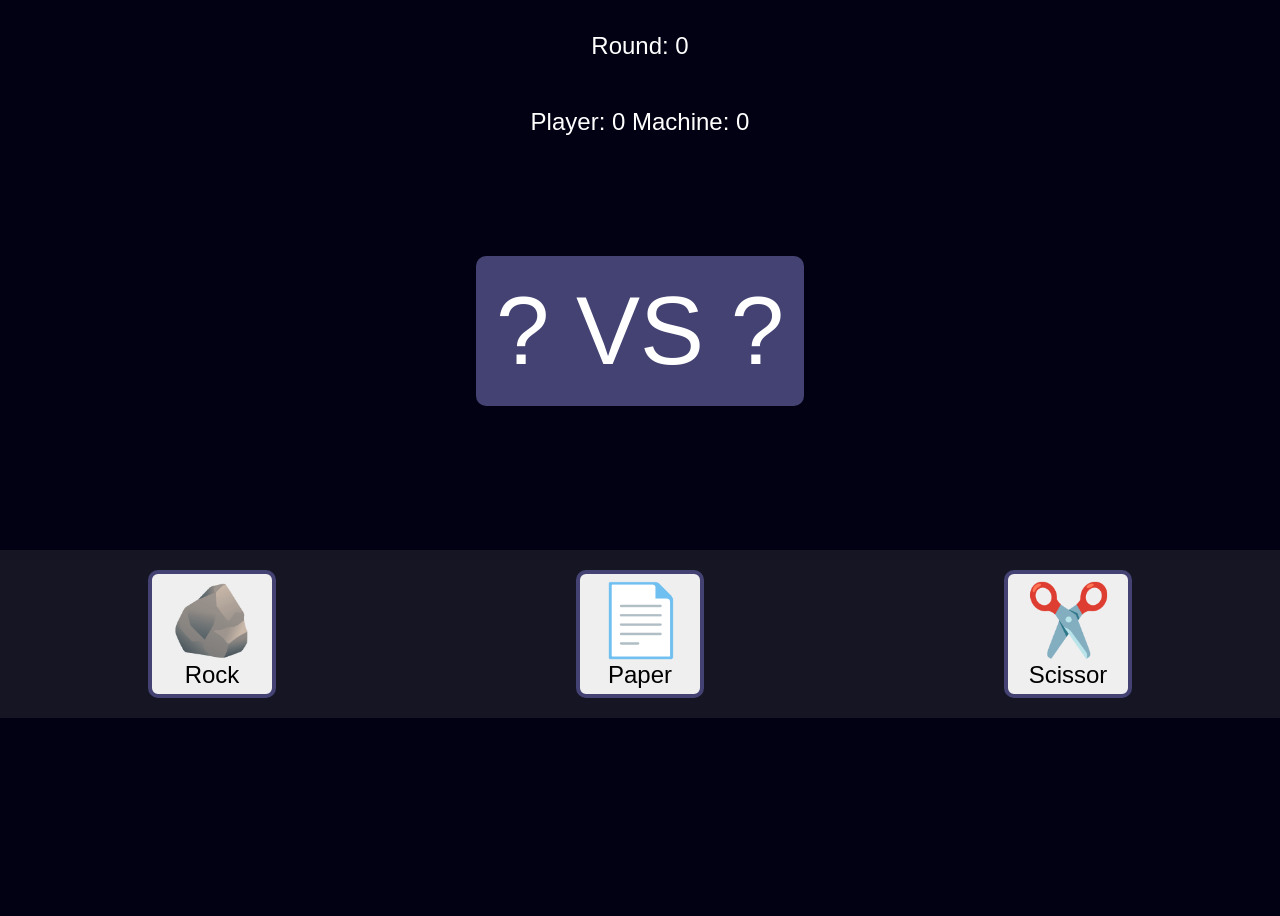
<file: index.html>
<!DOCTYPE html>
<html lang="pt-br">

<head>

    <meta charset="UTF-8">
    <meta name="viewport" content="width=device-width, initial-scale=1.0">
    <title> Rock paper scissors </title>
    <link rel="stylesheet" href="css/styleindex.css">

</head>

<body>
    
    <div id="main"> 

        <header id="header">

            <p class="result" id="round"> Round: 0 </p>

            <p class="result" id="score"> Player: 0     Machine: 0 </p>

            <p id="game"> ? VS ? </p>

            <p class="result" id="message">     </p>

        </header>

        <main id="choices">

            <button class="choice" id="🪨"> <strong>🪨</strong> Rock </button>
            
            <button class="choice" id="📄"> <strong>📄</strong> Paper </button>

            <button class="choice" id="✂️"> <strong>✂️</strong> Scissor </button>

        </main>

    </div>

    <script src="js/script.js"></script>
</body>

</html>
</file>
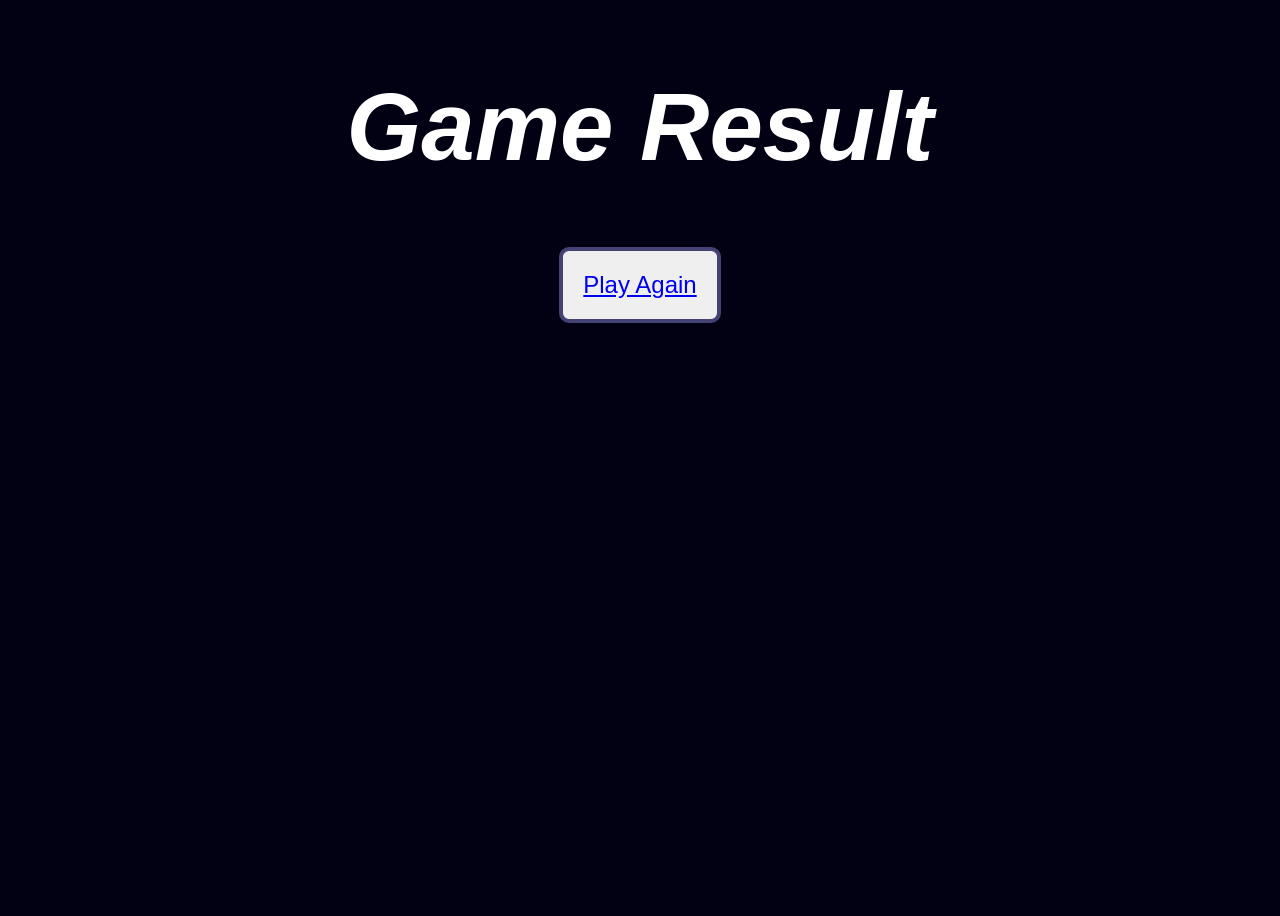
<file: result.html>
<!DOCTYPE html>
<html lang="en">

<head>
    <meta charset="UTF-8">
    <meta name="viewport" content="width=device-width, initial-scale=1.0">
    <title> Result </title>
    <link rel="stylesheet" href="css/styleresult.css">
</head>

<body>

    <div id="main">

        <h1 id="title">Game Result</h1>

        <button id="playagain"> <a href="index.html"> Play Again </a> </button>

    </div>

    <script src="js/result.js"></script>        
    
</body>

</html>
</file>
<file: css/styleindex.css>
* {
    font-family: 'Helvetica', sans-serif;
}

body {
    height: 100vh;
    background-color: #020013;
    display: flex;
    flex-direction: column;
}

#main {
    width: 100%;
    height: 100%;
    display: flex;
    align-items: center;
    flex-direction: column;
    color: white;
}

#header {
    display: flex;
    justify-content: center;
    align-items: center;
    flex-direction: column;
    color: white;
}

.result {
    display: flex;
    justify-content: center;
    align-items: center;
    font-size: 24px;
}

#game {
    font-size: 96px;
    background-color: #434272;
    padding: 20px;
    border-radius: 10px;
}

#choices {
    width: 100%;
    padding: 20px;
    background-color: #151524;
    display: flex;
    justify-content: space-around;
    align-items: center;
    gap: 20px;
}

.choice {
    width: 128px;
    height: 128px;
    border: 4px solid #434272;
    border-radius: 10px;
    cursor: pointer;
    overflow-wrap: break-word;
    font-size: 24px;
    transition: all 0.2s ease-in-out;
}

.choice:hover {
    border-color: #bdbaba;
    transform: scale(1.2);
}

.choice strong {
    font-size: 70px;
}
</file>
<file: css/styleresult.css>
* {
    font-family: 'Helvetica', sans-serif;
}

body {
    height: 100vh;
    background-color: #020013;
    display: flex;
    flex-direction: column;
}

#main {
    width: 100%;
    height: 100%;
    display: flex;
    align-items: center;
    flex-direction: column;
    color: white;
}

#title {
    font-size: 96px;
    font-style: italic;
    font-weight: bold;
}

#playagain {
    font-size: 24px;
    padding: 20px;
    border: 4px solid #434272;
    border-radius: 10px;
    cursor: pointer;
    transition: all 0.2s ease-in-out;
}

#playagain:hover {
    border-color: #bdbaba;
    transform: scale(1.2);
}
</file>
